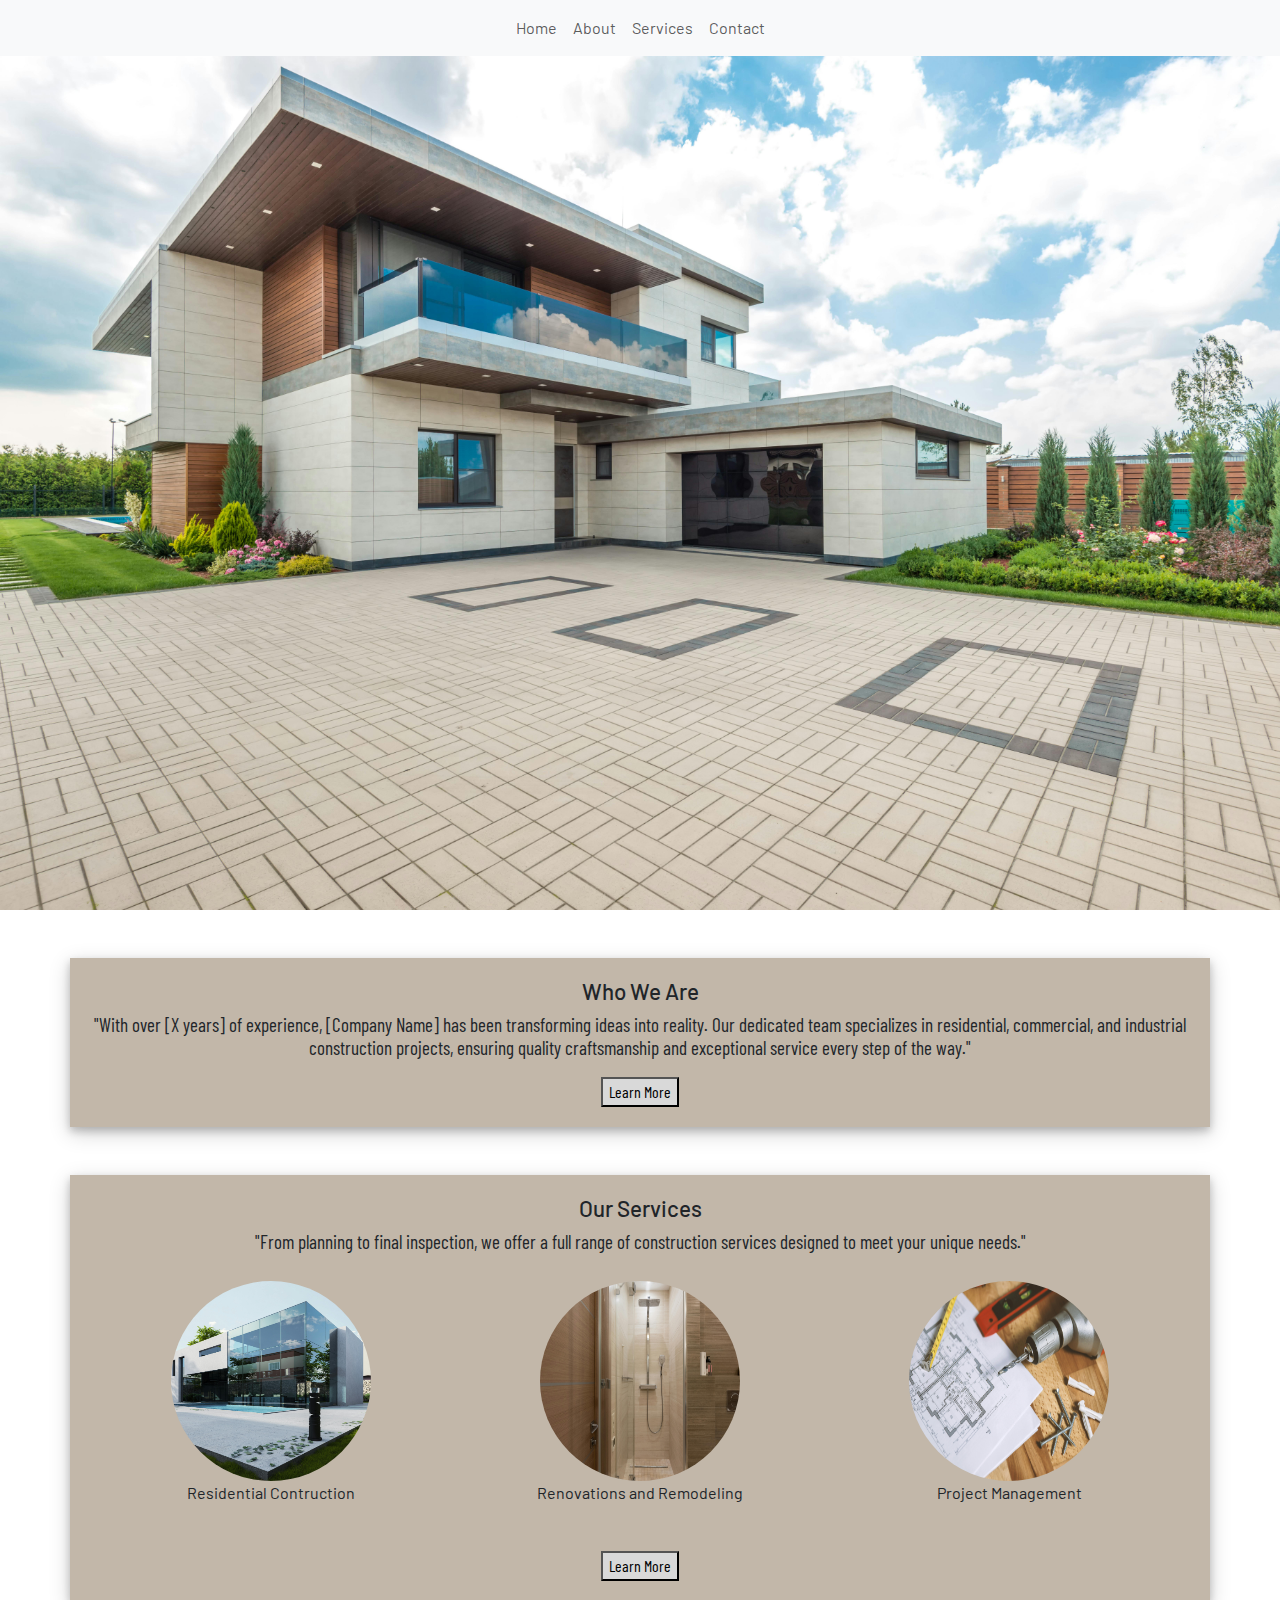
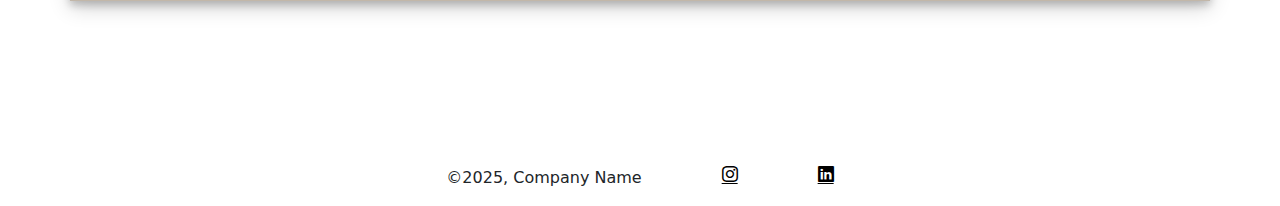
<file: index.html>
<!DOCTYPE html>
<html lang="en">
<head>
  <title>Project 1</title>
  <meta charset="utf-8">
  <meta name="viewport" content="width=device-width, initial-scale=1">
  <link rel="preconnect" href="https://fonts.googleapis.com">
<link rel="preconnect" href="https://fonts.gstatic.com" crossorigin>
<link href="https://fonts.googleapis.com/css2?family=Barlow+Condensed:ital,wght@0,100;0,200;0,300;0,400;0,500;0,600;0,700;0,800;0,900;1,100;1,200;1,300;1,400;1,500;1,600;1,700;1,800;1,900&family=Barlow:ital,wght@0,100;0,200;0,300;0,400;0,500;0,600;0,700;0,800;0,900;1,100;1,200;1,300;1,400;1,500;1,600;1,700;1,800;1,900&display=swap" rel="stylesheet">
  <link href="https://cdn.jsdelivr.net/npm/bootstrap@5.3.3/dist/css/bootstrap.min.css" rel="stylesheet">
  <link rel="stylesheet" href="https://cdn.jsdelivr.net/npm/bootstrap-icons@1.11.3/font/bootstrap-icons.min.css">
  <link rel="stylesheet" href="css/style.css">
  
</head>
<body>
  <nav class="navbar navbar-expand-sm bg-light navbar-light">
    <div class="container-fluid">
      <button class="navbar-toggler" type="button" data-bs-toggle="collapse" data-bs-target="#collapsibleNavbar">
        <span class="navbar-toggler-icon"></span>
      </button>
      <div class="collapse navbar-collapse" id="collapsibleNavbar">
        <ul class="navbar-nav mx-auto">
          <li class="nav-item">
            <a class="nav-link" href="index.html">Home</a>
          </li>
          <li class="nav-item">
            <a class="nav-link" href="about.html">About</a>
          </li>
          <li class="nav-item">
            <a class="nav-link" href="services.html">Services</a>
          </li>
          <li class="nav-item">
            <a class="nav-link" href="contact.html">Contact</a>
          </li>
        </ul>
      </div>
    </div>
  </nav>
  <img src="Images/house-with-garage-near-yard.jpg" alt="house-with-garage-near-yard" class="img-fluid">

<div class="container text-center mb-5 mt-5">
  <h1>Who We Are</h1>
  <h2>"With over [X years] of experience, [Company Name] has been transforming ideas into reality. Our dedicated team specializes in residential, commercial, and industrial construction projects, ensuring quality craftsmanship and exceptional service every step of the way."</h2>
  <button onclick="document.location= 'about.html'">Learn More</button>
</div>

<section>
<div class="container text-center">
  <h1>Our Services</h1>
  <h2>"From planning to final inspection, we offer a full range of construction services designed to meet your unique needs."</h2>
  <div class="row">
    <div class="col">
      <figure>
    <img src="Images/modern-glass-house-under-sky.jpg" class="rounded-circle" alt="modern-glass-house-under-sky" style="width: 200px; height: 200px;">
   <figcaption> Residential Contruction</figcaption>
  </figure>
  <figure>
    <img src="Images/modern-shower-cubicle-in-beige.jpg" class="rounded-circle" alt="modern-shower-cubicle-in-beige" style="width: 200px; height: 200px;">
    <figcaption>Renovations and Remodeling</figcaption>
  </figure>
  <figure>
    <img src="Images/floor-plan-on-the-table.jpg" class="rounded-circle" alt="floor-plan-on-the-table" style="width: 200px; height: 200px;">
    <figcaption>Project Management</figcaption>
  </figure>
  </div>
  </div>
  <button onclick="document.location= 'services.html'">Learn More</button>
</div>
</section>


<div class="footer"> 
  <p>&copy;2025, Company Name</p>
  <a href="#"<i class="bi bi-instagram" style="font-size: 1rem; color: black;"></i></a>
  <a href="#"<i class="bi bi-linkedin" style="font-size: 1rem; color: black;"></i></a>

</div>


<script src="https://cdn.jsdelivr.net/npm/bootstrap@5.3.3/dist/js/bootstrap.bundle.min.js"></script>

</body>
</html>
</file>
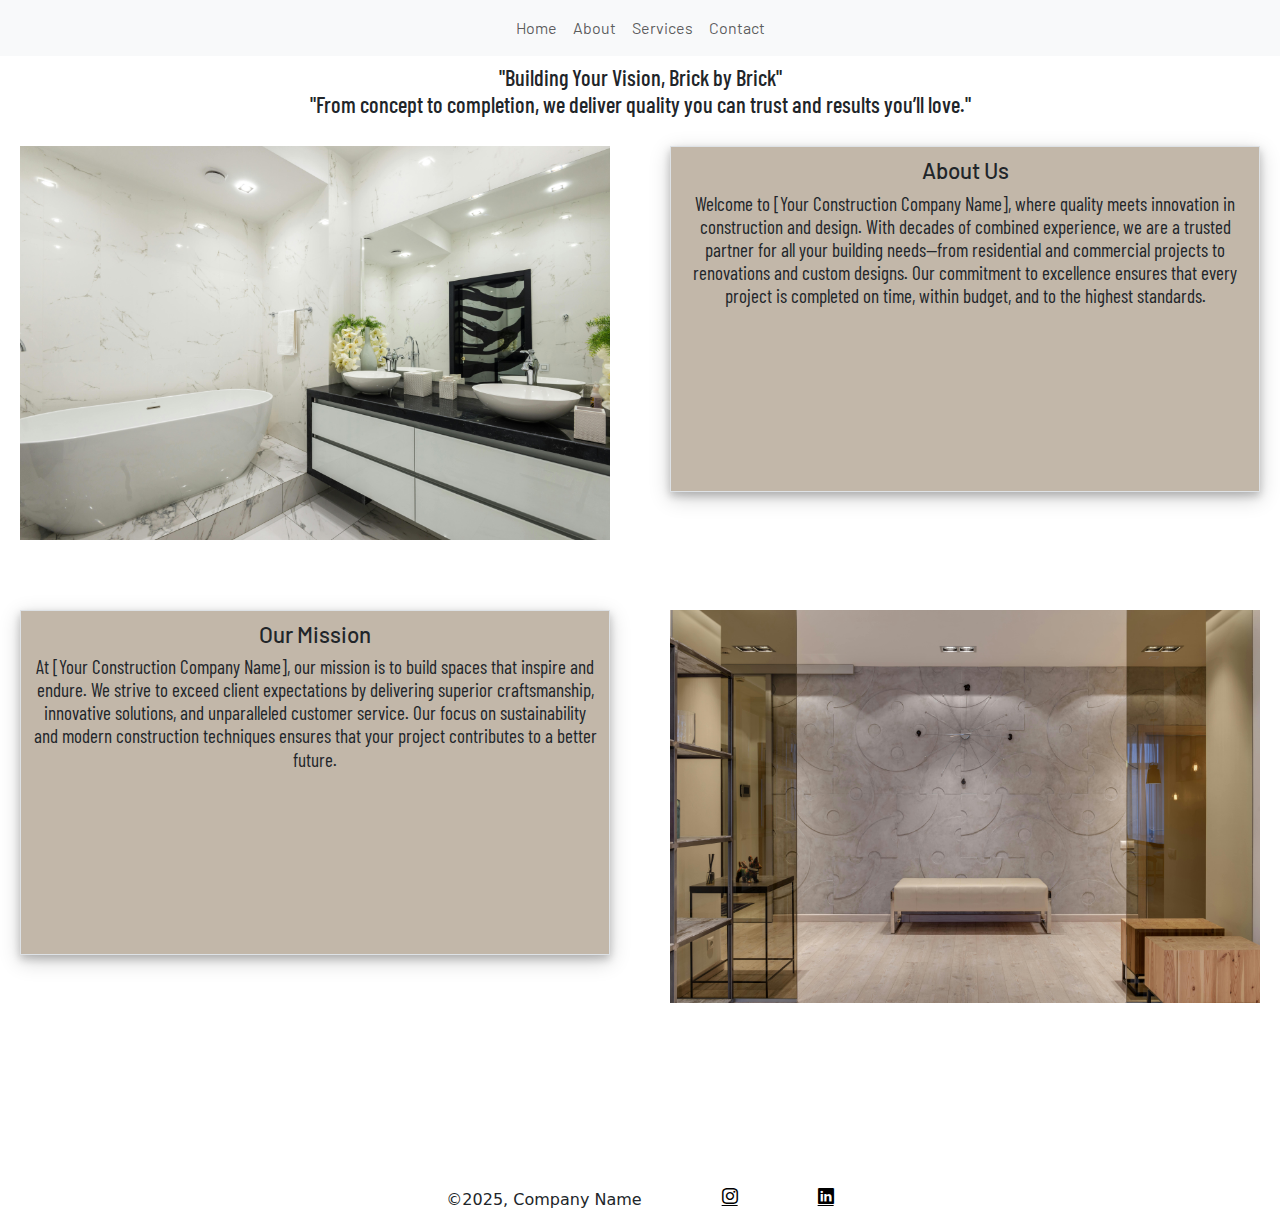
<file: about.html>
<!DOCTYPE html>
<html lang="en">
<head>
    <meta charset="UTF-8">
    <meta name="viewport" content="width=device-width, initial-scale=1.0">
    <title>Project 1</title>
    <link rel="preconnect" href="https://fonts.googleapis.com">
    <link rel="preconnect" href="https://fonts.gstatic.com" crossorigin>
    <link href="https://fonts.googleapis.com/css2?family=Barlow+Condensed:ital,wght@0,100;0,200;0,300;0,400;0,500;0,600;0,700;0,800;0,900;1,100;1,200;1,300;1,400;1,500;1,600;1,700;1,800;1,900&family=Barlow:ital,wght@0,100;0,200;0,300;0,400;0,500;0,600;0,700;0,800;0,900;1,100;1,200;1,300;1,400;1,500;1,600;1,700;1,800;1,900&display=swap" rel="stylesheet">
    <link href="https://cdn.jsdelivr.net/npm/bootstrap@5.3.3/dist/css/bootstrap.min.css" rel="stylesheet" integrity="sha384-QWTKZyjpPEjISv5WaRU9OFeRpok6YctnYmDr5pNlyT2bRjXh0JMhjY6hW+ALEwIH" crossorigin="anonymous">
    <link rel="stylesheet" href="https://cdn.jsdelivr.net/npm/bootstrap-icons@1.11.3/font/bootstrap-icons.min.css">
    <link rel="stylesheet" href="css/style.css">
</head>
<body>
    
    <nav class="navbar navbar-expand-sm bg-light navbar-light">
        <div class="container-fluid">
          <button class="navbar-toggler" type="button" data-bs-toggle="collapse" data-bs-target="#collapsibleNavbar">
            <span class="navbar-toggler-icon"></span>
          </button>
          <div class="collapse navbar-collapse" id="collapsibleNavbar">
            <ul class="navbar-nav mx-auto">
              <li class="nav-item">
                <a class="nav-link" href="index.html">Home</a>
              </li>
              <li class="nav-item">
                <a class="nav-link" href="about.html">About</a>
              </li>
              <li class="nav-item">
                <a class="nav-link" href="services.html">Services</a>
              </li>
              <li class="nav-item">
                <a class="nav-link" href="contact.html">Contact</a>
              </li>
            </ul>
          </div>
        </div>
      </nav>

      <h1 class="text-center mt-2" style="font-family:barlow condensed;">
        "Building Your Vision, Brick by Brick"<br>
        "From concept to completion, we deliver quality you can trust and results you’ll love."
      </h1>

    <section>
     <div class="wrapper">
      <div class="two-column-layout">
        <img src="Images/interior-of-modern-white-bathroom.jpg" alt="interior-of-modern-white-bathroom" class="img-fluid"> 
        <div class="border mb-5">
          <h1>
          About Us<br> <h2>Welcome to [Your Construction Company Name], where quality meets innovation in construction and design. With decades of combined experience, we are a trusted partner for all your building needs—from residential and commercial projects to renovations and custom designs. Our commitment to excellence ensures that every project is completed on time, within budget, and to the highest standards.</h2>
          </h1>
        </div>
      </div>

      <div class="two-column-layout">
        <div class="border mb-5">
          <h1>
            Our Mission<br> <h2>At [Your Construction Company Name], our mission is to build spaces that inspire and endure. We strive to exceed client expectations by delivering superior craftsmanship, innovative solutions, and unparalleled customer service. Our focus on sustainability and modern construction techniques ensures that your project contributes to a better future.</h2>
          </h1>
        </div>
        <img src="Images/modern-hall-with-glass-entrance.jpg" alt="modern-hall-with-glass-entrance" class="img-fluid">
      </div>
     </div>
    </section>


      <div class="footer"> 
        <p>&copy;2025, Company Name</p>
        <a href="#"<i class="bi bi-instagram" style="font-size: 1rem; color: black;"></i></a>
        <a href="#"<i class="bi bi-linkedin" style="font-size: 1rem; color: black;"></i></a>
      
      </div>
      
      
      
      <script src="https://cdn.jsdelivr.net/npm/bootstrap@5.2.3/dist/js/bootstrap.bundle.min.js"></script>

</body>
</html>
</file>
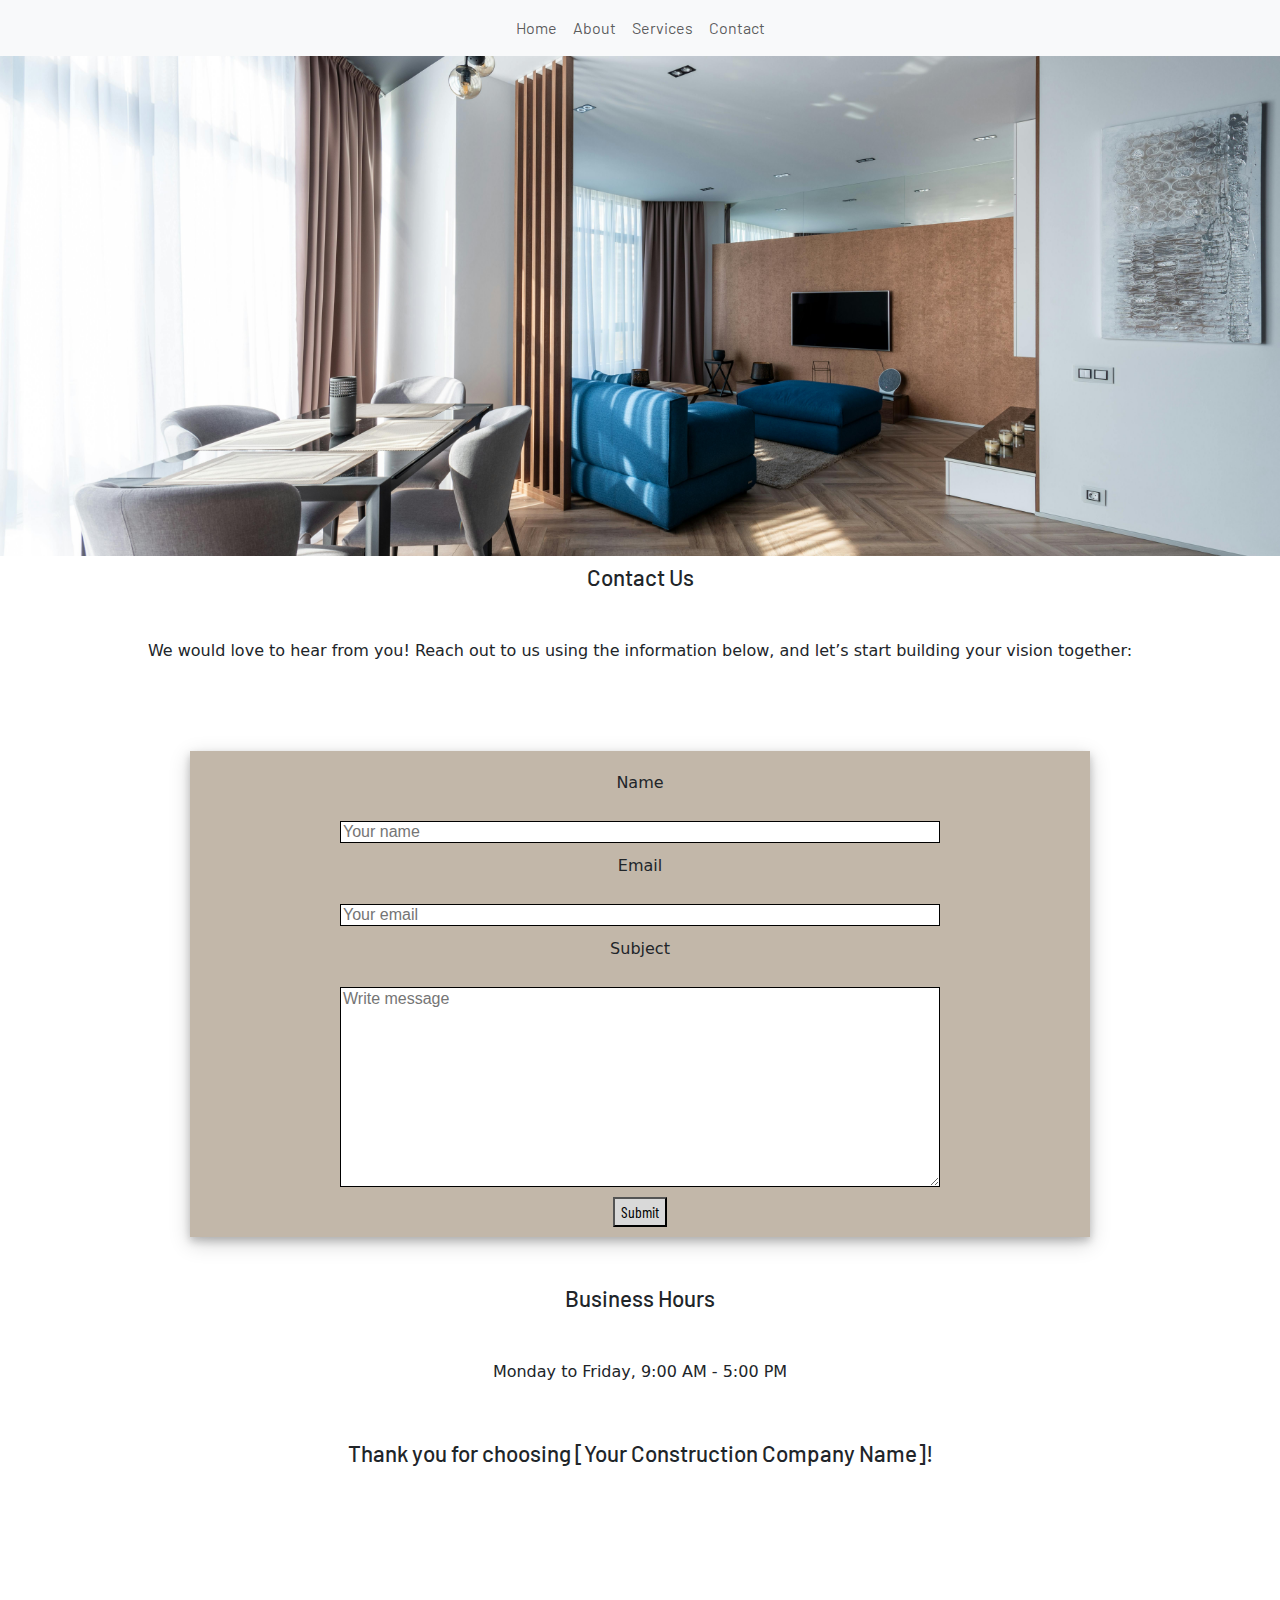
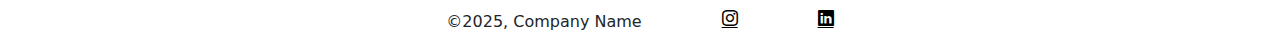
<file: contact.html>
<!DOCTYPE html>
<html lang="en">
<head>
    <meta charset="UTF-8">
    <meta name="viewport" content="width=device-width, initial-scale=1.0">
    <title>Project 1</title>
    <link rel="preconnect" href="https://fonts.googleapis.com">
    <link rel="preconnect" href="https://fonts.gstatic.com" crossorigin>
    <link href="https://fonts.googleapis.com/css2?family=Barlow+Condensed:ital,wght@0,100;0,200;0,300;0,400;0,500;0,600;0,700;0,800;0,900;1,100;1,200;1,300;1,400;1,500;1,600;1,700;1,800;1,900&family=Barlow:ital,wght@0,100;0,200;0,300;0,400;0,500;0,600;0,700;0,800;0,900;1,100;1,200;1,300;1,400;1,500;1,600;1,700;1,800;1,900&display=swap" rel="stylesheet">
    <link href="https://cdn.jsdelivr.net/npm/bootstrap@5.3.3/dist/css/bootstrap.min.css" rel="stylesheet" integrity="sha384-QWTKZyjpPEjISv5WaRU9OFeRpok6YctnYmDr5pNlyT2bRjXh0JMhjY6hW+ALEwIH" crossorigin="anonymous">
    <link rel="stylesheet" href="https://cdn.jsdelivr.net/npm/bootstrap-icons@1.11.3/font/bootstrap-icons.min.css">
    <link rel="stylesheet" href="css/style.css">
</head>
<body>
   
    <nav class="navbar navbar-expand-sm bg-light navbar-light">
        <div class="container-fluid">
          <button class="navbar-toggler" type="button" data-bs-toggle="collapse" data-bs-target="#collapsibleNavbar">
            <span class="navbar-toggler-icon"></span>
          </button>
          <div class="collapse navbar-collapse" id="collapsibleNavbar">
            <ul class="navbar-nav mx-auto">
              <li class="nav-item">
                <a class="nav-link" href="index.html">Home</a>
              </li>
              <li class="nav-item">
                <a class="nav-link" href="about.html">About</a>
              </li>
              <li class="nav-item">
                <a class="nav-link" href="services.html">Services</a>
              </li>
              <li class="nav-item">
                <a class="nav-link" href="contact.html">Contact</a>
              </li>
            </ul>
          </div>
        </div>
      </nav>

      <div class="cover">
        <img class="bg-img" src="Images/interior-modern-apartment-with-livingroom.jpg" alt="interior-modern-apartment-with-livingroom">
      </div>

      <div class="mb-5 mt-2 text-center">
        <h1> Contact Us</h1>
        <p>We would love to hear from you! Reach out to us using the information below, and let’s start building your vision together:</p>
      </div>

      <div class="form text-center mb-5 mt-5">
        <form action="action_page.php" method="post">

          <label for="name">Name</label>
          <input type="text" id="name" name="name" placeholder="Your name">
           
          <label for="mail">Email</label>
          <input type="email" id="mail" name="email" placeholder="Your email">

          <label for="subject">Subject</label>
          <textarea id="subject" name="subject" placeholder="Write message" style="height: 200px;"></textarea>

          <div><input type="submit" value="Submit"></div>

        </form>

      </div>

      <div>
        <h1>Business Hours</h1>
        <p> Monday to Friday, 9:00 AM - 5:00 PM</p>
      </div>

      <div>
        <h1>Thank you for choosing [Your Construction Company Name]!</h1>
      </div>


      <div class="footer"> 
        <p>&copy;2025, Company Name</p>
        <a href="#"<i class="bi bi-instagram" style="font-size: 1rem; color: black;"></i></a>
        <a href="#"<i class="bi bi-linkedin" style="font-size: 1rem; color: black;"></i></a>
      
      </div>
      
      
      
      <script src="https://cdn.jsdelivr.net/npm/bootstrap@5.2.3/dist/js/bootstrap.bundle.min.js"></script>


</body>
</html>
</file>
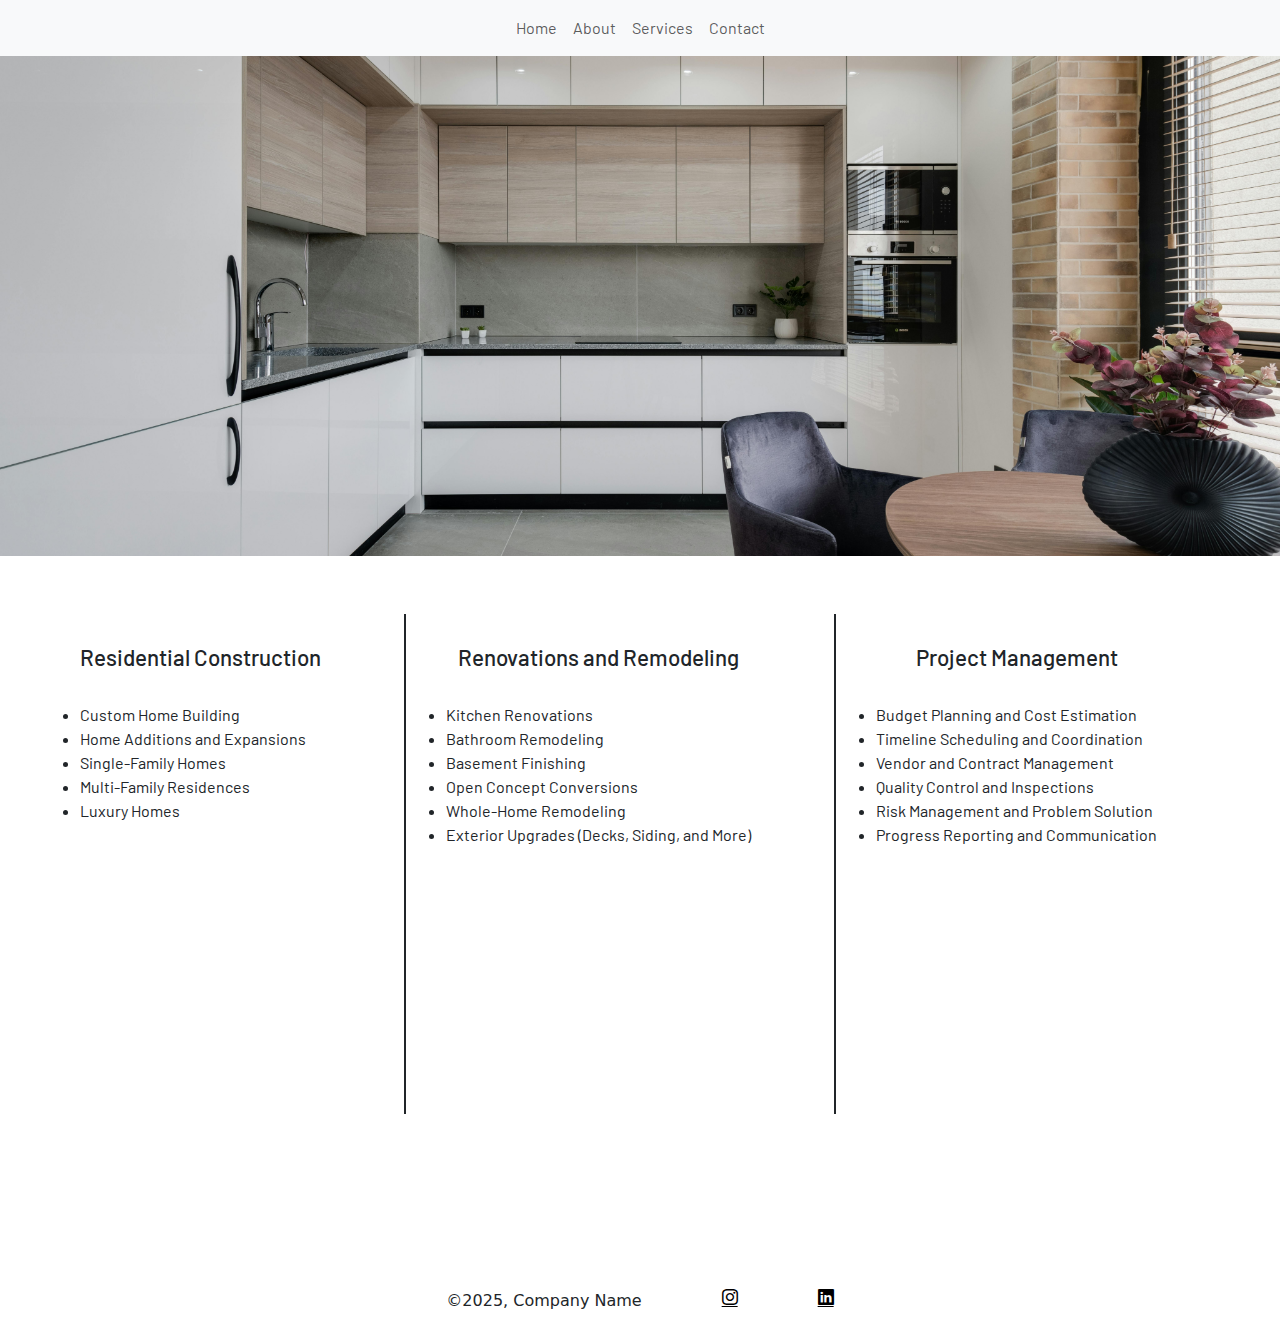
<file: services.html>
<!DOCTYPE html>
<html lang="en">
<head>
    <meta charset="UTF-8">
    <meta name="viewport" content="width=device-width, initial-scale=1.0">
    <title>Project 1</title>
    <link rel="preconnect" href="https://fonts.googleapis.com">
    <link rel="preconnect" href="https://fonts.gstatic.com" crossorigin>
    <link href="https://fonts.googleapis.com/css2?family=Barlow+Condensed:ital,wght@0,100;0,200;0,300;0,400;0,500;0,600;0,700;0,800;0,900;1,100;1,200;1,300;1,400;1,500;1,600;1,700;1,800;1,900&family=Barlow:ital,wght@0,100;0,200;0,300;0,400;0,500;0,600;0,700;0,800;0,900;1,100;1,200;1,300;1,400;1,500;1,600;1,700;1,800;1,900&display=swap" rel="stylesheet">
    <link href="https://cdn.jsdelivr.net/npm/bootstrap@5.3.3/dist/css/bootstrap.min.css" rel="stylesheet" integrity="sha384-QWTKZyjpPEjISv5WaRU9OFeRpok6YctnYmDr5pNlyT2bRjXh0JMhjY6hW+ALEwIH" crossorigin="anonymous">
    <link rel="stylesheet" href="https://cdn.jsdelivr.net/npm/bootstrap-icons@1.11.3/font/bootstrap-icons.min.css">
    <link rel="stylesheet" href="css/style.css">

    <style>
      .vl {
        border-right: 2px solid;
        height: 500px;
        margin-top: 10px;
      }
    </style>

</head>
<body>
   
    <nav class="navbar navbar-expand-sm bg-light navbar-light">
        <div class="container-fluid">
          <button class="navbar-toggler" type="button" data-bs-toggle="collapse" data-bs-target="#collapsibleNavbar">
            <span class="navbar-toggler-icon"></span>
          </button>
          <div class="collapse navbar-collapse" id="collapsibleNavbar">
            <ul class="navbar-nav mx-auto">
              <li class="nav-item">
                <a class="nav-link" href="index.html">Home</a>
              </li>
              <li class="nav-item">
                <a class="nav-link" href="about.html">About</a>
              </li>
              <li class="nav-item">
                <a class="nav-link" href="services.html">Services</a>
              </li>
              <li class="nav-item">
                <a class="nav-link" href="contact.html">Contact</a>
              </li>
            </ul>
          </div>
        </div>
      </nav>

    <div class="cover">
      <img class="bg-img" src="Images/a-modern-clean-dining-room.jpg" alt="a-modern-clean-dining-room">
    </div>

    <div class="services mt-2">
      <div class="three-column-layout">
        <h1>Residential Construction</h1>
        <ul class="myUL">
          <li>Custom Home Building</li>
          <li>Home Additions and Expansions</li>
          <li>Single-Family Homes</li>
          <li>Multi-Family Residences</li>
          <li>Luxury Homes</li>
        </ul> 
      </div>

      <div class="vl"></div>

      <div class="three-column-layout">
        <h1>Renovations and Remodeling</h1>
        <ul class="myUL">
          <li>Kitchen Renovations</li>
          <li>Bathroom Remodeling</li>
          <li>Basement Finishing</li>
          <li>Open Concept Conversions</li>
          <li>Whole-Home Remodeling</li>
          <li>Exterior Upgrades (Decks, Siding, and More)</li>
        </ul> 
      </div>

      <div class="vl"></div>

      <div class="three-column-layout">
        <h1>Project Management</h1>
        <ul class="myUL">
          <li>Budget Planning and Cost Estimation</li>
          <li>Timeline Scheduling and Coordination</li>
          <li>Vendor and Contract Management</li>
          <li>Quality Control and Inspections</li>
          <li>Risk Management and Problem Solution</li>
          <li>Progress Reporting and Communication</li>
        </ul> 
      </div>
    </div>

      <div class="footer"> 
        <p>&copy;2025, Company Name</p>
        <a href="#"<i class="bi bi-instagram" style="font-size: 1rem; color: black;"></i></a>
        <a href="#"<i class="bi bi-linkedin" style="font-size: 1rem; color: black;"></i></a>
      
      </div>
      
      
      
      <script src="https://cdn.jsdelivr.net/npm/bootstrap@5.2.3/dist/js/bootstrap.bundle.min.js"></script>



</body>
</html>
</file>
<file: css/style.css>
body {
    position: relative;
    padding-bottom: 15vh;
  
}

h1 {
    font-family: "Barlow";
    font-size: 1.4rem;
    font-weight: 500;
    text-align: center;
   
   
}

h2{
    font-family: "Barlow Condensed";
    font-size: 1.2rem;
    font-weight: 400;
    text-align: center;
}

figcaption {
    font-family: "Barlow";
    font-size: 1rem;
}

li {
    font-family: "Barlow";
    font-size: 1rem;
}

/*index page*/

.container {
    background-color: #C2B7A9;
    box-shadow: 0 4px 8px 0 rgba(0, 0, 0, 0.2), 0 6px 20px 0 rgba(0, 0, 0, 0.19);
    padding: 20px;
    margin-bottom: 30px; 
  
    
}



.col {
    display: flex;
    flex-direction: row;
    
   
  
}

.col, figure {
    padding: 10px;
    align-items: center;
    justify-content: space-around;
}

@media (max-width:800px) {
    .container {
        flex-direction: column;
       margin: auto;
       width: 320px;
        
       
        
    }
}

@media (max-width:800px) {
    .col, figure {
        flex-direction: column;
        margin: auto;
        width: 320px;
      
       
       
       
    }
}

button {
    background-color: #D9D9D9;
    transition-duration: 0.4s;
    font-family: "Barlow Condensed";
    font-size: 1rem;
    margin-top: 10px;
}

button:hover {
    box-shadow: 0 12px 16px 0 rgba(0, 0, 0, 0.24), 0 17px 50px 0 rgba(0, 0, 0, 0.19);
}

/*about page */

@media  screen and (min-width:600px) {
    .wrapper {
        display:grid;
          
    }
}


.two-column-layout {
  display: grid;
  gap: 60px;
  margin-bottom: 30px;
  padding: 20px;

}

@media (width > 600px) {
    .two-column-layout {
        grid-template-columns: 1fr 1fr;
    }
}
 



.border {
    background-color: #C2B7A9;
    box-shadow: 0 4px 8px 0 rgba(0, 0, 0, 0.2), 0 6px 20px 0 rgba(0, 0, 0, 0.19);
    padding: 10px;
    width: 100%;
    max-width: 1200px;
    max-height: 400px;
    margin: 0 auto;
      
}



/*service page */

.bg-img {
    width: 100%;
    height: 500px;
    object-fit: cover;
}

.cover {
    width: 100%;
    height: 500px;
    position: relative;
}

.services {
    display: flex;
    flex-direction: row;
    padding: 2.5rem;
}

.three-column-layout {
    padding: 2.5rem;
    margin-right: auto;
    align-items: center;
    justify-content: center;
}

.myUL {
    display: inline;
    text-align: left;
}


@media (max-width:800px) {
    .services {
        flex-direction: column;
       
    }
}

@media only screen and (max-width: 800px) {
    .vl {
        display: none;
    }
}

/*contact page */

.form {
    display: block;
    background-color: #C2B7A9;
    box-shadow: 0 4px 8px 0 rgba(0, 0, 0, 0.2), 0 6px 20px 0 rgba(0, 0, 0, 0.19);
    width: 100%;
    max-width: 900px;
    margin: 0 auto;
   
}


.form, label {
    padding: 10px;
    
}

@media (max-width:800px) {
    .form {
        flex-direction: column;
        margin: auto;
        width: 400px;
        
    }
}

@media (max-width:800px) {
    label {
        flex-direction: column;
        margin: auto;
        width: 400px;
       
    }
}

label {
    display: block;
    min-width: 90px;
    text-align: center;
    
    
}

input[type=text], 
input[type=email],
textarea {
    font: 1em sans-serif;
    width: 600px;
    border: 1px solid;
    margin-top: 1em;
}

@media (max-width:800px) {
input[type=text],
input[type=email],
textarea {
    margin: auto;
    width: 380px;
}
}

input:focus,
textarea:focus {
    outline-style: solid;
    outline-color: black;
}

textarea {
    vertical-align: top;
    height: 5em;
}

input[type=submit] {
    background-color: #D9D9D9;
    transition-duration: 0.4s;
    font-family: "Barlow Condensed";
    font-size: 1rem;
    margin-top: 10px;
}

input[type=submit]:hover {
    box-shadow: 0 12px 16px 0 rgba(0, 0, 0, 0.24), 0 17px 50px 0 rgba(0, 0, 0, 0.19);
}




.footer {
    position: absolute;
    bottom: 0;
    width: 100%;
    height: 2.5rem;
  
   
}

.footer, a, p {
    display: flex;
    flex-direction: row;
    justify-content: center;
    align-content: center;
    padding: 2.5rem;
              
}
</file>
